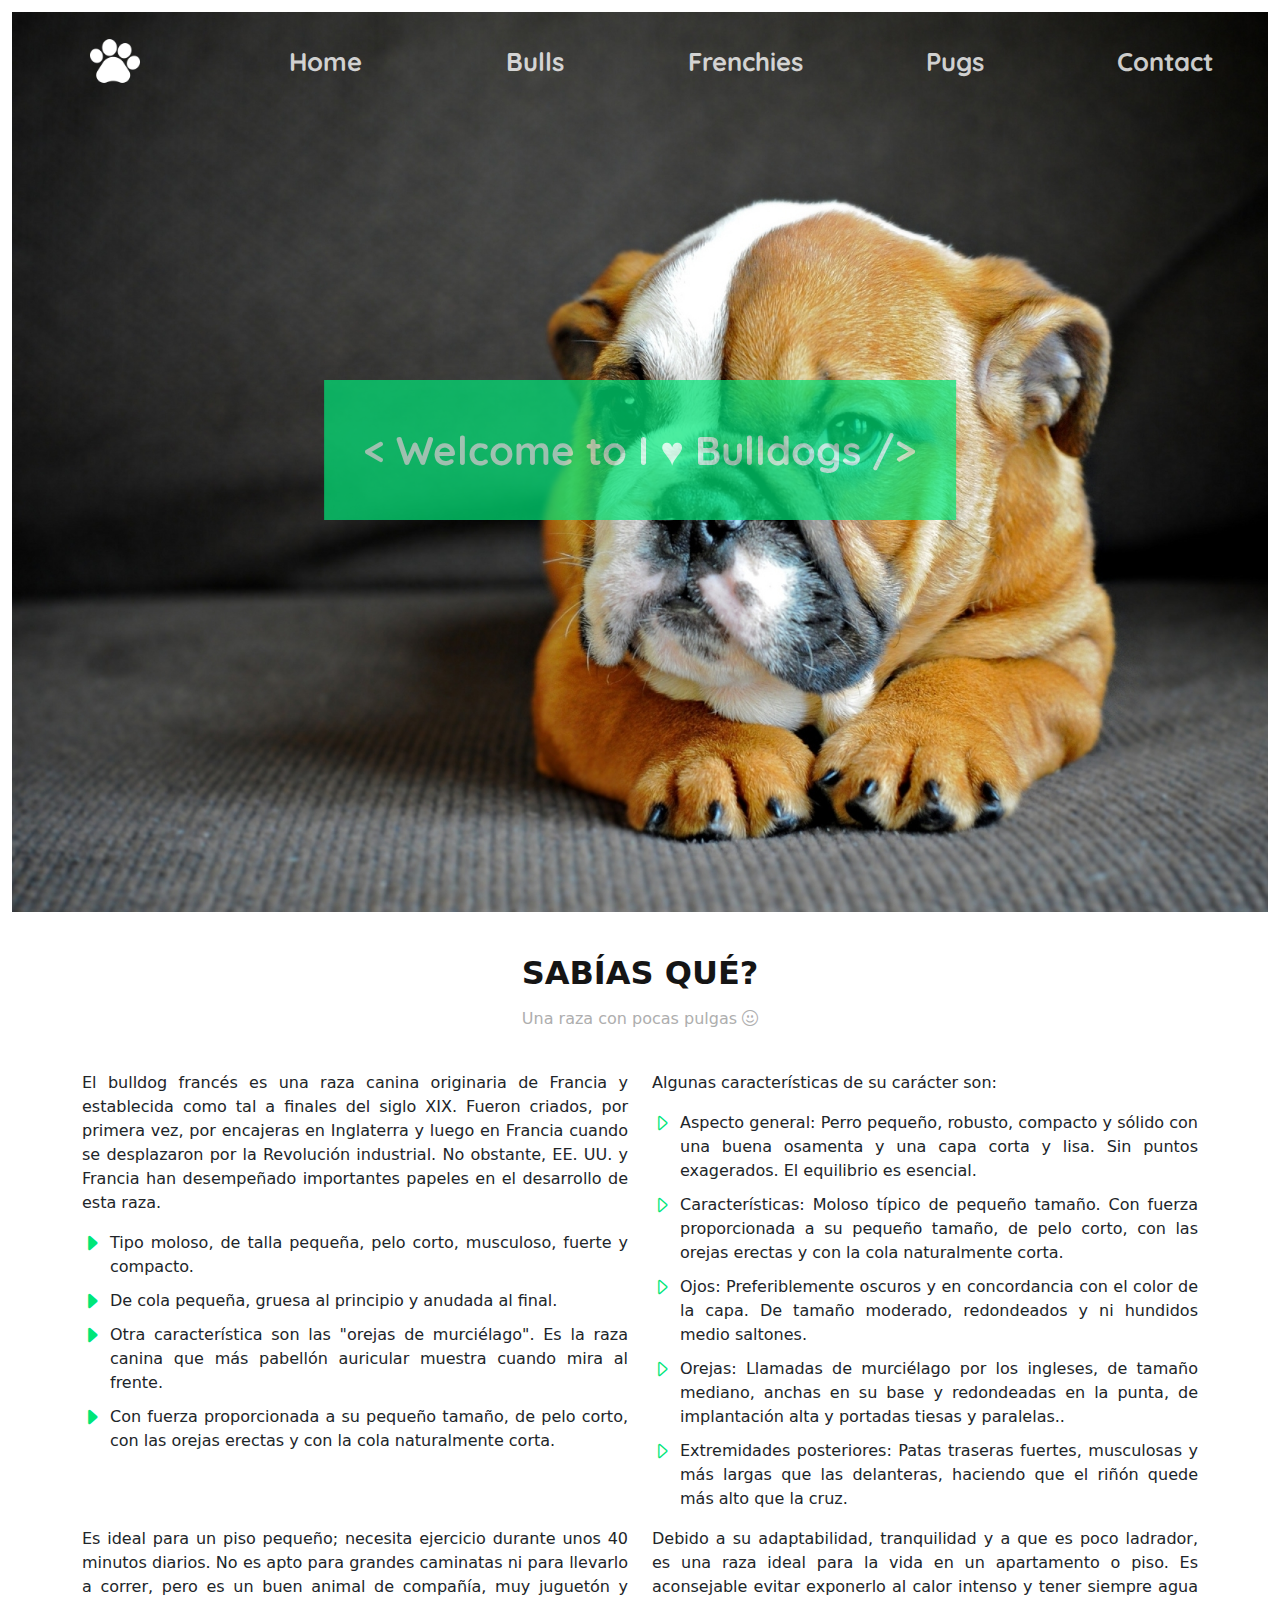
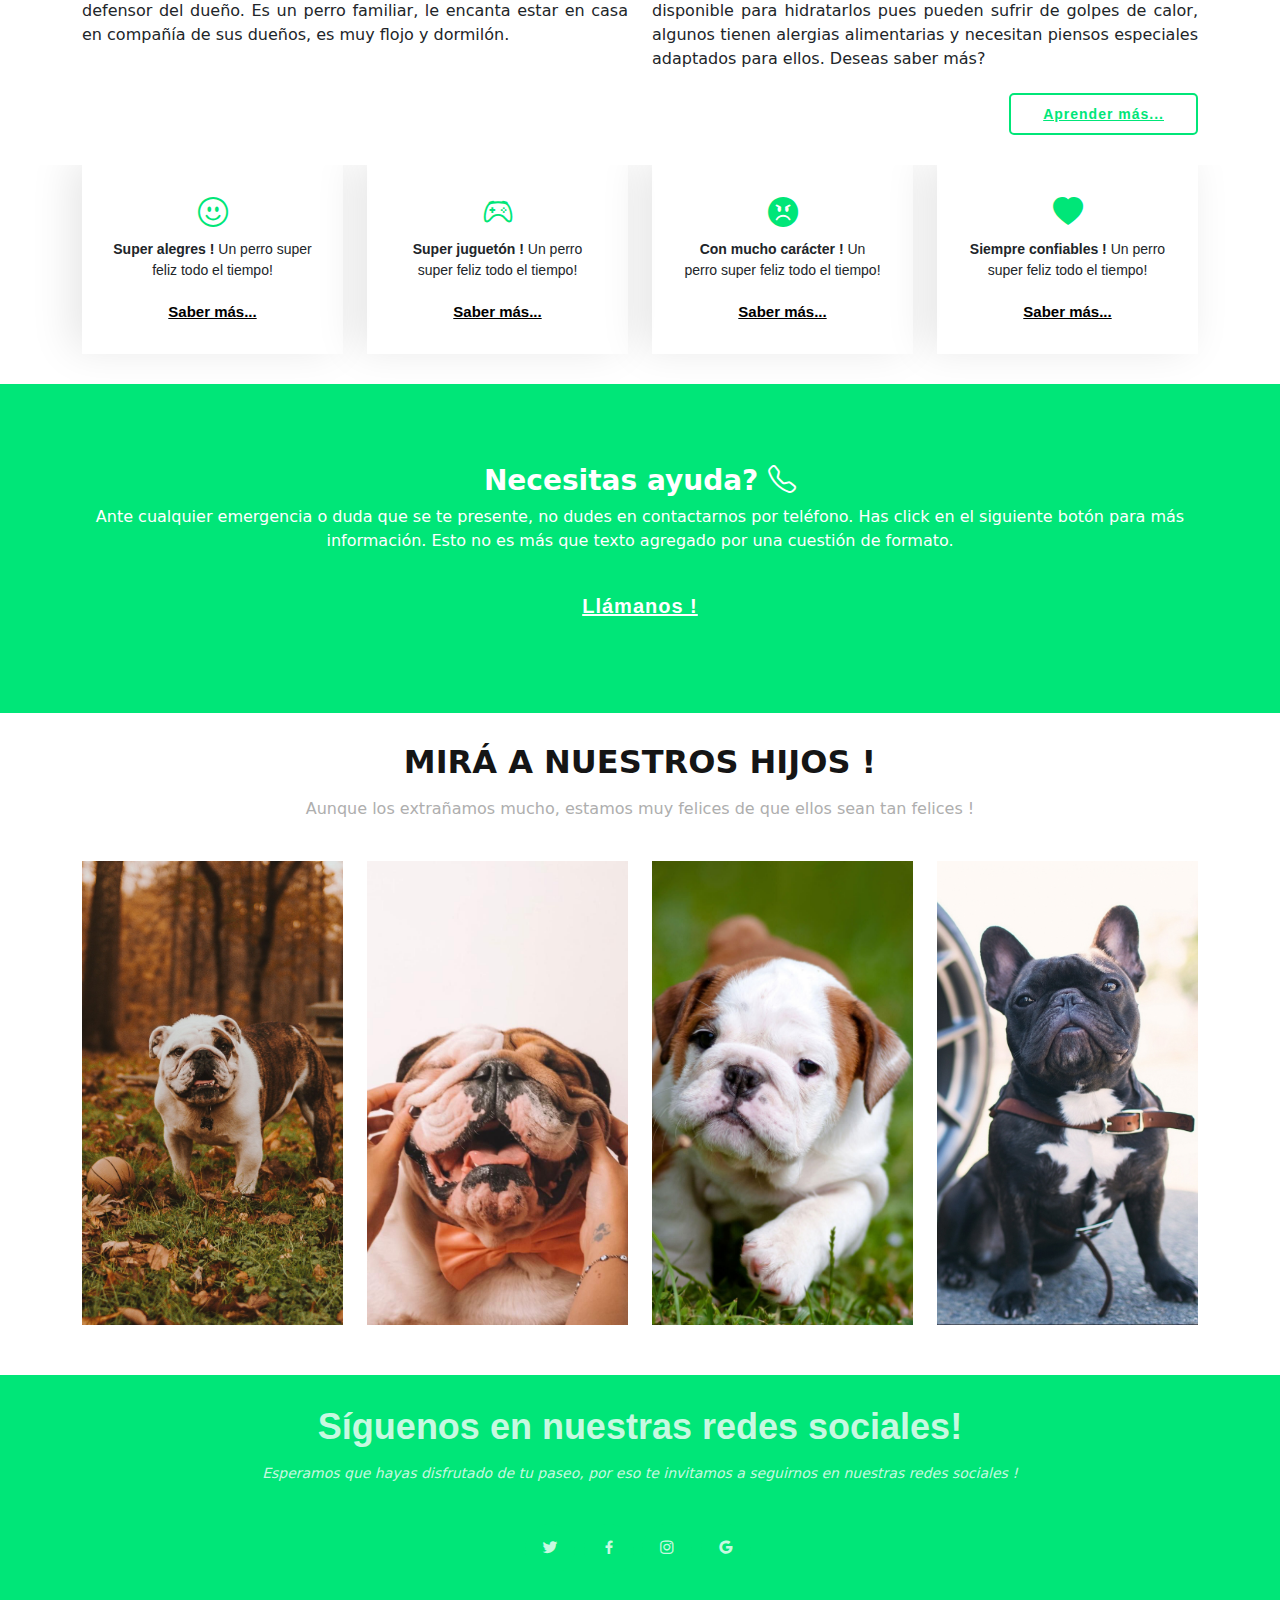
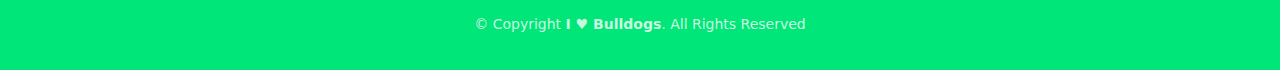
<file: views/frencies.html>
<!DOCTYPE html>
<html lang="en">
<head>
  <meta charset="UTF-8">
  <meta http-equiv="X-UA-Compatible" content="IE=edge">
  <meta name="viewport" content="width=device-width, initial-scale=1.0">
  <meta name="description"
    content="Página web orientada a perros de raza Bulldogs, Bulls o Spikes donde se podra consultar dudas y ponerse en contacto con veterinarios y especialistas caninos de todo el mundo" />
  
  <link rel="stylesheet" href="https://cdnjs.cloudflare.com/ajax/libs/font-awesome/4.7.0/css/font-awesome.min.css" />
  <link rel="stylesheet" href="https://use.fontawesome.com/releases/v5.8.1/css/all.css"
    integrity="sha384-50oBUHEmvpQ+1lW4y57PTFmhCaXp0ML5d60M1M7uH2+nqUivzIebhndOJK28anvf" crossorigin="anonymous">

  <link rel="stylesheet" href="../css/stylescss.css">
  <link rel="stylesheet" href="../css/bootstrap.min.css">
  <link rel="stylesheet" href="../css/remixicon/remixicon.css" rel="stylesheet">
  <link rel="stylesheet" href="../css/icons-custom/bootstrap-icons/bootstrap-icons.css" rel="stylesheet">
  <link href='https://unpkg.com/boxicons@2.0.7/css/boxicons.min.css' rel='stylesheet'>

  <link rel="icon" type="image/x-icon" href="../media/logo.png">
  <title>♥ Frenchies</title>
</head>

<body>

  <!-- ====== TOP NAV BAR ====== -->
  <div class="grid-container">
    <nav id="image" class="grid-nav image-frenchies">
      <div class="main_list">
        <ul class="grid-nav-main navlinks quick-sand-family">
          <li><a class="li-excluded-logo pulse_efect" href="#"><img class="nav-img" src="../media/logo.png"
                onmouseout="volverNormalidad()" /></a></li>
          <li><a href="../index.html">Home</a></li>
          <li><a href="../views/bulldogs.html">Bulls</a></li>
          <li><a href="../views/frencies.html">Frenchies</a></li>
          <li><a href="../views/pugs.html">Pugs</a></li>
          <li><a href="../views/contact.html">Contact</a></li>
        </ul>
      </div>
      <div class="centrado">
        <div dir="texto-bienvenida" class="texto-centrado quick-sand-family">
          <b>
            < Welcome to I ♥ Bulldogs /></b>
        </div>
      </div>
    </nav>
  </div> <!-- ====== TOP NAV BAR END ====== -->

  <!-- ======= ABOUT FRENCHIES SECTION ======= -->
  <section id="about-frenchie" class="about-frenchie">
    <div class="container about-frencies-justify" data-aos="fade-up">
      <div class="section-title">
        <h2 class="mouseover">Sabías qué?</h2>
        <p>Una raza con pocas pulgas <i class="bi bi-emoji-smile"></i></p>
      </div>

      <div class="row content">
        <div class="col-lg-6">
          <p>
            El bulldog francés es una raza canina originaria de Francia y establecida como tal a finales del siglo XIX.
            Fueron criados, por primera vez, por encajeras en Inglaterra y luego en Francia cuando se desplazaron por la
            Revolución industrial. No obstante, EE. UU. y Francia han desempeñado importantes papeles en el desarrollo
            de esta raza.
          </p>
          <ul>
            <li><i class="bi bi-caret-right-fill"></i> Tipo moloso, de talla pequeña, pelo corto, musculoso, fuerte y
              compacto.</li>
            <li><i class="bi bi-caret-right-fill"></i> De cola pequeña, gruesa al principio y anudada al final.</li>
            <li><i class="bi bi-caret-right-fill"></i> Otra característica son las "orejas de murciélago". Es la raza
              canina que más pabellón auricular muestra cuando mira al frente.</li>
            <li><i class="bi bi-caret-right-fill"></i> Con fuerza proporcionada a su pequeño tamaño, de pelo corto, con
              las orejas erectas y con la cola naturalmente corta.</li>
          </ul>
        </div>

        <div class="col-lg-6">
          <p>
            Algunas características de su carácter son:
          </p>
          <ul>
            <li><i class="bi bi-caret-right"></i> Aspecto general: Perro pequeño, robusto, compacto y sólido con una
              buena osamenta y una capa corta y lisa. Sin puntos exagerados. El equilibrio es esencial.</li>
            <li><i class="bi bi-caret-right"></i> Características: Moloso típico de pequeño tamaño. Con fuerza
              proporcionada a su pequeño tamaño, de pelo corto, con las orejas erectas y con la cola naturalmente corta.
            </li>
            <li><i class="bi bi-caret-right"></i> Ojos: Preferiblemente oscuros y en concordancia con el color de la
              capa. De tamaño moderado, redondeados y ni hundidos medio saltones.</li>
            <li><i class="bi bi-caret-right"></i> Orejas: Llamadas de murciélago por los ingleses, de tamaño mediano,
              anchas en su base y redondeadas en la punta, de implantación alta y portadas tiesas y paralelas..</li>
            <li><i class="bi bi-caret-right"></i> Extremidades posteriores: Patas traseras fuertes, musculosas y más
              largas que las delanteras, haciendo que el riñón quede más alto que la cruz.</li>
          </ul>
        </div>

        <div class="col-lg-6 pt-4 pt-lg-0">
          <p>
            Es ideal para un piso pequeño; necesita ejercicio durante unos 40 minutos diarios. No es apto para grandes
            caminatas ni para llevarlo a correr, pero es un buen animal de compañía, muy juguetón y defensor del dueño.
            Es un perro familiar, le encanta estar en casa en compañía de sus dueños, es muy flojo y dormilón.
          </p>
        </div>

        <div class="col-lg-6 pt-4 pt-lg-0">
          <p>
            Debido a su adaptabilidad, tranquilidad y a que es poco ladrador, es una raza ideal para la vida en un
            apartamento o piso. Es aconsejable evitar exponerlo al calor intenso y tener siempre agua disponible para
            hidratarlos pues pueden sufrir de golpes de calor, algunos tienen alergias alimentarias y necesitan piensos
            especiales adaptados para ellos. 

            Deseas saber más?
          </p>
          <a href="#" class="btn-learn-more" style="float: right;">Aprender más...</a>
        </div>
      </div>

    </div>
  </section>
  <!-- ======= ABOUT FRENCHIES SECTION END ======= -->

  <!-- ======= CARDS SECTION ======= -->
  <section id="cards" class="cards">
    <div class="container" data-aos="fade-up">
      <div class="row no-gutters">
        <div class="col-lg-3 col-md-6 d-md-flex align-items-md-stretch center-icons">
          <div class="card-box mouseover">
            <h3 class="center-icons"><i class="bi bi-emoji-smile pulse_efect"></i></h3>
            <span data-purecounter-start="0" data-purecounter-end="232" data-purecounter-duration="1"
              class="purecounter"></span>
            <p><strong>Super alegres !</strong> Un perro super feliz todo el tiempo!</p>
            <a href="#">Saber más...</a>
          </div>
        </div>

        <div class="col-lg-3 col-md-6 d-md-flex align-items-md-stretch center-icons">
          <div class="card-box mouseover">
            <h3 class="center-icons"><i class="bi bi-controller pulse_efect"></i></h3>
            <span data-purecounter-start="0" data-purecounter-end="232" data-purecounter-duration="1"
              class="purecounter"></span>
            <p><strong>Super juguetón !</strong> Un perro super feliz todo el tiempo!</p>
            <a href="#">Saber más...</a>
          </div>
        </div>

        <div class="col-lg-3 col-md-6 d-md-flex align-items-md-stretch center-icons">
          <div class="card-box mouseover">
            <h3 class="center-icons"><i class="bi bi-emoji-angry-fill pulse_efect"></i></h3>
            <span data-purecounter-start="0" data-purecounter-end="232" data-purecounter-duration="1"
              class="purecounter"></span>
            <p><strong>Con mucho carácter !</strong> Un perro super feliz todo el tiempo!</p>
            <a href="#">Saber más...</a>
          </div>
        </div>

        <div class="col-lg-3 col-md-6 d-md-flex align-items-md-stretch center-icons">
          <div class="card-box mouseover">
            <h3 class="center-icons"><i class="bi bi-heart-fill pulse_efect"></i></h3>
            <span data-purecounter-start="0" data-purecounter-end="232" data-purecounter-duration="1"
              class="purecounter"></span>
            <p><strong>Siempre confiables !</strong> Un perro super feliz todo el tiempo!</p>
            <a href="#">Saber más...</a>
          </div>
        </div>

      </div>
    </div>
  </section>
  <!-- ======= CARDS SECTION END ======= -->

  <!-- ======= HELP SECTION ======= -->
  <section id="help-frenchies" class="help-frenchies">
    <div class="container" data-aos="zoom-in">
      <div class="text-center">
        <h3 class="pulse_efect">Necesitas ayuda? <i class="bi bi-telephone"></i></i></h3>
        <p> Ante cualquier emergencia o duda que se te presente, no dudes en contactarnos por teléfono. Has click en el siguiente botón para más información. Esto no es más que texto agregado por una cuestión de formato.
        </p>
        <a class="help-frenchies-btn about-us-img" href="#">Llámanos !</a>
      </div>
    </div>
  </section>
  <!-- ======= HELP SECTION END ======= -->

  <!-- ======= SONS SECTION ======= -->
  <section id="sons" class="sons section-bg">
    <div class="container" data-aos="fade-up">
      <div class="section-title">
        <h2 class="mouseover">Mirá a nuestros hijos !</h2>
        <p>Aunque los extrañamos mucho, estamos muy felices de que ellos sean tan felices !</p>
      </div>
      <div class="row">
        <div class="col-xl-3 col-lg-4 col-md-6">
          <div class="member" data-aos="zoom-in" data-aos-delay="100">
            <img src="../media/Sons/1.jpg" class="img-fluid" alt="">
            <div class="member-info">
              <div class="member-info-content">
                <h4>Marcus</h4>
                <span>Nacimiento: 10 de Mayo de 2015</span>
              </div>
            </div>
          </div>
        </div>
        <div class="col-xl-3 col-lg-4 col-md-6">
          <div class="member" data-aos="zoom-in" data-aos-delay="100">
            <img src="../media/Sons/2.jpg" class="img-fluid" alt="">
            <div class="member-info">
              <div class="member-info-content">
                <h4>Simba</h4>
                <span>Nacimiento: 30 de Octubre de 2013</span>
              </div>
            </div>
          </div>
        </div>
        <div class="col-xl-3 col-lg-4 col-md-6">
          <div class="member" data-aos="zoom-in" data-aos-delay="100">
            <img src="../media/Sons/3.jpg" class="img-fluid" alt="">
            <div class="member-info">
              <div class="member-info-content">
                <h4>Ellie</h4>
                <span>Nacimiento: 2 de Junio de 2019</span>
              </div>
            </div>
          </div>
        </div>
        <div class="col-xl-3 col-lg-4 col-md-6">
          <div class="member" data-aos="zoom-in" data-aos-delay="100">
            <img src="../media/Sons/4.jpg" class="img-fluid" alt="">
            <div class="member-info">
              <div class="member-info-content">
                <h4>Rymm</h4>
                <span>Nacimiento: 24 de Agosto de 2017</span>
              </div>
            </div>
          </div>
        </div>
      </div>
    </div>
  </section>
  <!-- ======= SONS SECTION END ======= -->

  <!-- ======= FOOTER ======= -->
  <footer id="footer">
    <div class="container">
      <h3>Síguenos en nuestras redes sociales!</h3>
      <p>Esperamos que hayas disfrutado de tu paseo, por eso te invitamos a seguirnos en nuestras redes sociales !</p>
      <div class="social-links">
        <a href="#" class="twitter mouseover"><i class="bx bxl-twitter"></i></a>
        <a href="#" class="facebook mouseover"><i class="bx bxl-facebook"></i></a>
        <a href="#" class="instagram mouseover"><i class="bx bxl-instagram"></i></a>
        <a href="#" class="google mouseover"><i class="bx bxl-google"></i></a>
      </div>
      <div class="copyright">
        &copy; Copyright <strong><span>I ♥ Bulldogs</span></strong>. All Rights Reserved
      </div>
    </div>
  </footer>
  <!-- ======= FOOTER ======= -->

  <script src="../js/bootstrap.min.js"></script>
</body>
</html>
</file>
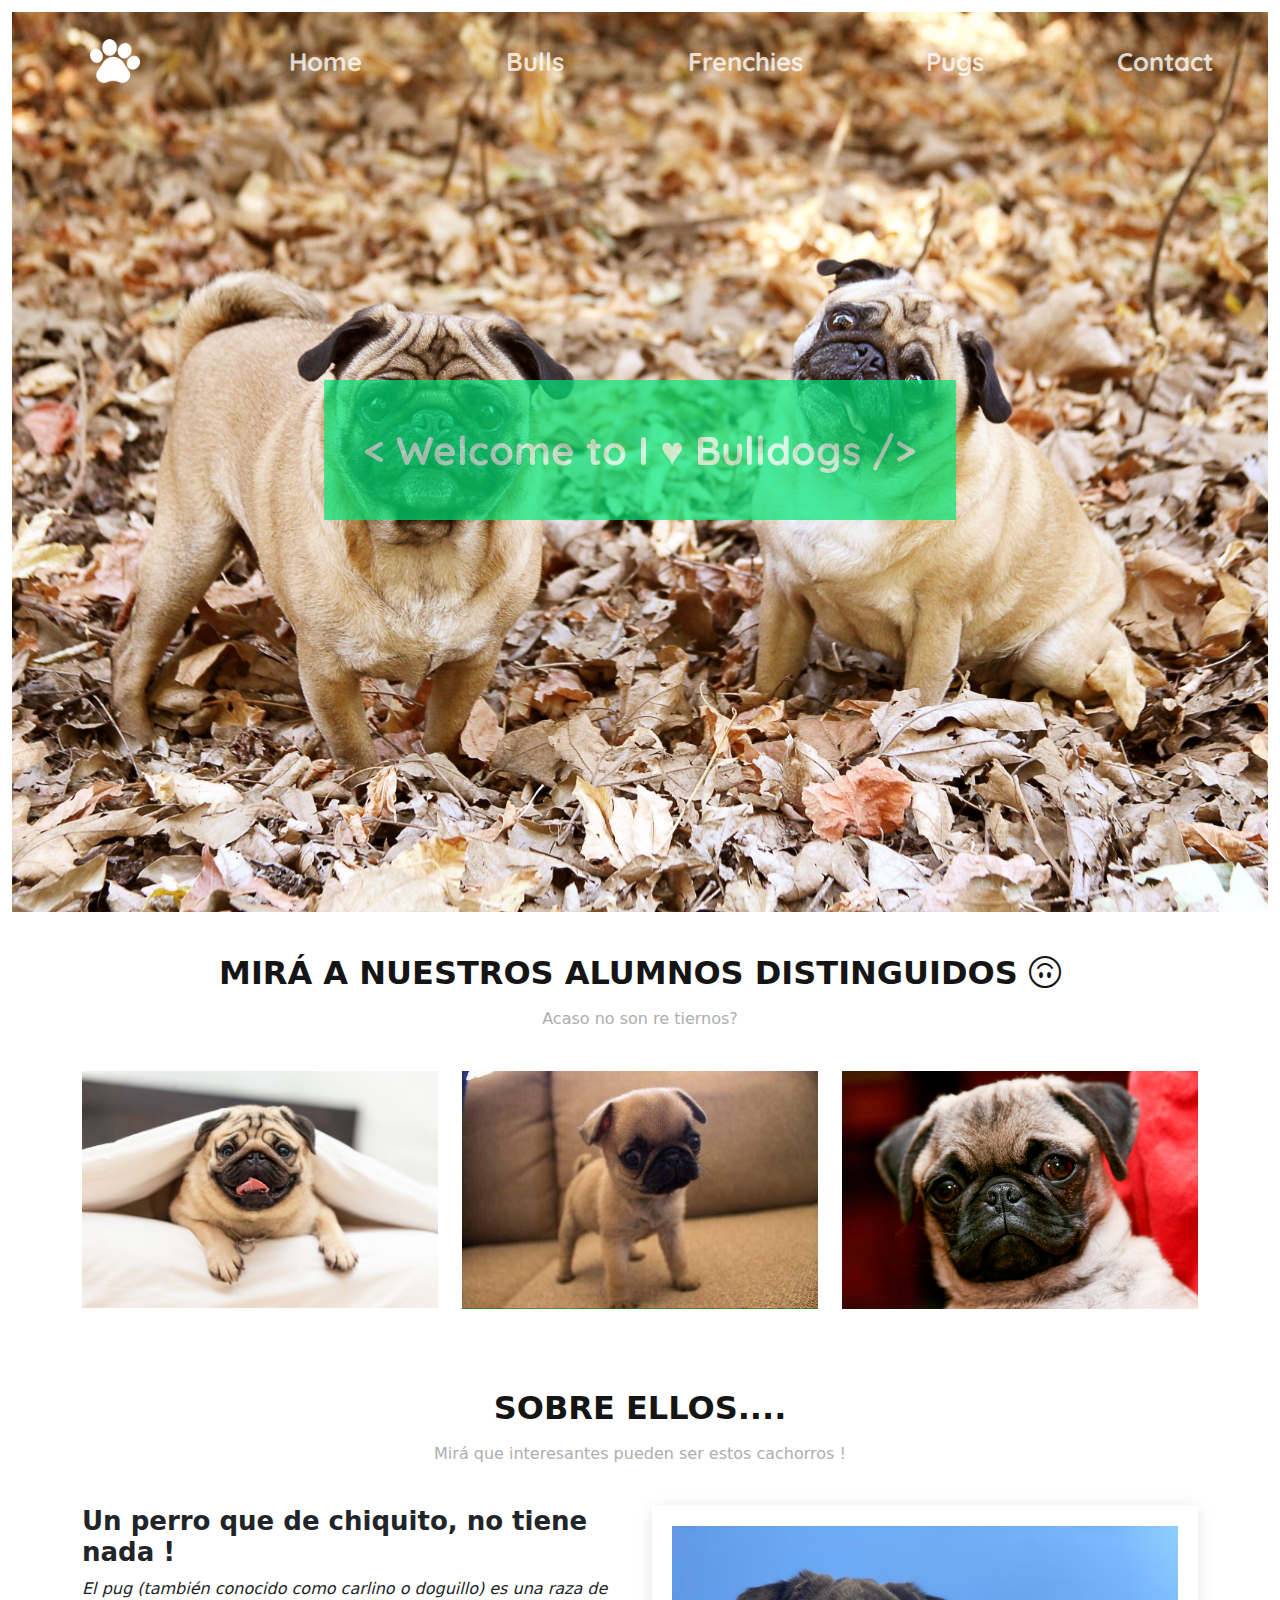
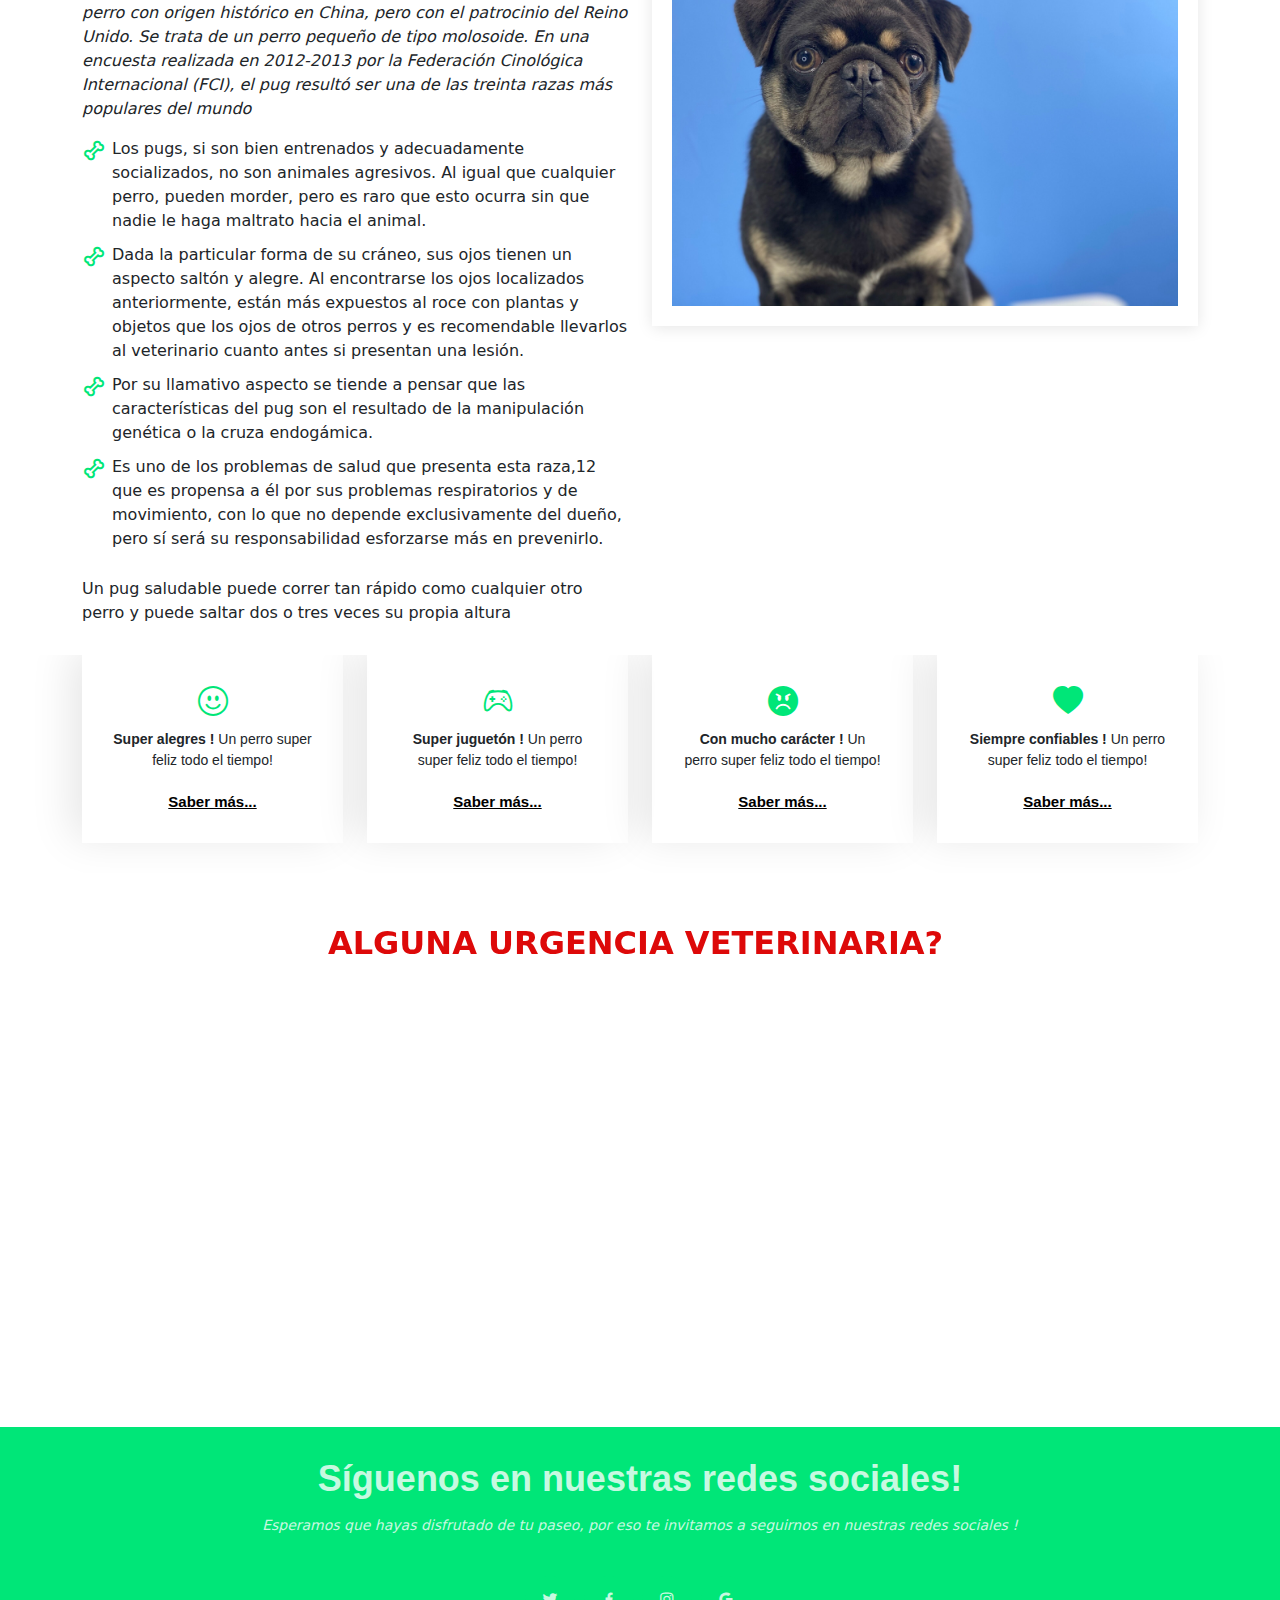
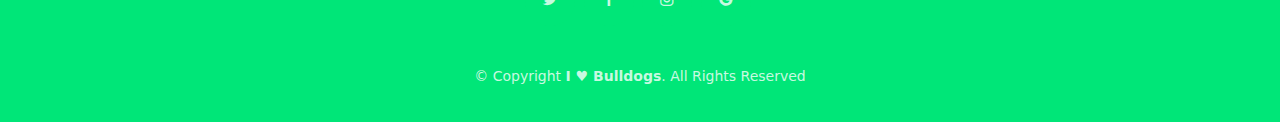
<file: views/pugs.html>
<!DOCTYPE html>
<html lang="en">

<head>
  <meta charset="UTF-8">
  <meta http-equiv="X-UA-Compatible" content="IE=edge">
  <meta name="viewport" content="width=device-width, initial-scale=1.0">
  <meta name="description"
    content="Página web orientada a perros de raza Bulldogs, Bulls o Spikes donde se podra consultar dudas y ponerse en contacto con veterinarios y especialistas caninos de todo el mundo" />
  
  <link rel="stylesheet" href="https://cdnjs.cloudflare.com/ajax/libs/font-awesome/4.7.0/css/font-awesome.min.css" />
  <link rel="stylesheet" href="https://use.fontawesome.com/releases/v5.8.1/css/all.css"
    integrity="sha384-50oBUHEmvpQ+1lW4y57PTFmhCaXp0ML5d60M1M7uH2+nqUivzIebhndOJK28anvf" crossorigin="anonymous">

  <link rel="stylesheet" href="../css/stylescss.css">
  <link rel="stylesheet" href="../css/bootstrap.min.css">
  <link rel="stylesheet" href="../css/remixicon/remixicon.css" rel="stylesheet">
  <link rel="stylesheet" href="../css/icons-custom/bootstrap-icons/bootstrap-icons.css" rel="stylesheet">
  <link href='https://unpkg.com/boxicons@2.0.7/css/boxicons.min.css' rel='stylesheet'>

  <link rel="icon" type="image/x-icon" href="../media/logo.png">
  <title>♥ Pugs</title>
</head>
<body>
  <!-- ====== TOP NAV BAR ====== -->
  <div class="grid-container">
    <nav id="image" class="grid-nav image-pugs">
      <div class="main_list">
        <ul class="grid-nav-main navlinks quick-sand-family">
          <li><a class="li-excluded-logo pulse_efect" href="#"><img class="nav-img" src="../media/logo.png"
                onmouseout="volverNormalidad()" /></a></li>
          <li><a href="../index.html">Home</a></li>
          <li><a href="../views/bulldogs.html">Bulls</a></li>
          <li><a href="../views/frencies.html">Frenchies</a></li>
          <li><a href="../views/pugs.html">Pugs</a></li>
          <li><a href="../views/contact.html">Contact</a></li>
        </ul>
      </div>
      <div class="centrado">
        <div dir="texto-bienvenida" class="texto-centrado quick-sand-family">
          <b>
            < Welcome to I ♥ Bulldogs /></b>
        </div>
      </div>
    </nav>
  </div> 
  <!-- ====== TOP NAV BAR END ====== -->

  <!-- ====== PUG SONS ====== -->
  <section id="sons" class="sons section-bg">
    <div class="container" data-aos="fade-up">
      <div class="section-title">
        <h2>Mirá a nuestros alumnos distinguidos <i class="bi bi-emoji-smile-upside-down"></i></h2>
        <p>Acaso no son re tiernos?</p>
      </div>
      <div class="row">
        <div class="col-lg-4 col-md-6">
          <div class="member" data-aos="zoom-in" data-aos-delay="100">
            <img src="../media/Pugs/1.jpg" class="img-fluid" alt="">
            <div class="member-info">
              <div class="member-info-content">
                <h4>Atreus</h4>
                <span>Son of a God</span>
              </div>
              <div class="social">
                <a href=""><i class="bi bi-whatsapp"></i></a>
                <a href=""><i class="bi bi-instagram"></i></a>
                <a href=""><i class="bi bi-facebook"></i></a>
                <a href=""><i class="bi bi-twitter"></i></a>
              </div>
            </div>
          </div>
        </div>

        <div class="col-lg-4 col-md-6">
          <div class="member" data-aos="zoom-in" data-aos-delay="100">
            <img src="../media/Pugs/2.jpg" class="img-fluid" alt="">
            <div class="member-info">
              <div class="member-info-content">
                <h4>Tess</h4>
                <span>No hay nadie más valiente !</span>
              </div>
              <div class="social">
                <a href=""><i class="bi bi-whatsapp"></i></a>
                <a href=""><i class="bi bi-instagram"></i></a>
                <a href=""><i class="bi bi-facebook"></i></a>
                <a href=""><i class="bi bi-twitter"></i></a>
              </div>
            </div>
          </div>
        </div>

        <div class="col-lg-4 col-md-6">
          <div class="member" data-aos="zoom-in" data-aos-delay="100">
            <img src="../media/Pugs/3.jpg" class="img-fluid" alt="">
            <div class="member-info">
              <div class="member-info-content">
                <h4>Sinri</h4>
                <span>Un compañero ejemplar, aunque un poco miedoso</span>
              </div>
              <div class="social">
                <a href=""><i class="bi bi-whatsapp"></i></a>
                <a href=""><i class="bi bi-instagram"></i></a>
                <a href=""><i class="bi bi-facebook"></i></a>
                <a href=""><i class="bi bi-twitter"></i></a>
              </div>
            </div>
          </div>
        </div>

      </div>

    </div>
  </section>
  <!-- ====== PUG SONS END ====== -->

  <!-- ======= ABOUT US ======= -->
  <section id="about" class="about-us">
    <div class="container">

      <div class="section-title" data-aos="fade-up">
        <h2>Sobre ellos....</h2>
        <p>Mirá que interesantes pueden ser estos cachorros !</p>
      </div>

      <div class="row">
        <div class="col-lg-6" data-aos="fade-left">
          <div class="about-us-title pt-4 pt-lg-0 pl-0 pl-lg-3 ">
            <h3>Un perro que de chiquito, no tiene nada !</h3>
            <p class="fst-italic">
              El pug (también conocido como carlino o doguillo) es una raza de perro con origen histórico en China, pero con el patrocinio del Reino Unido. Se trata de un perro pequeño de tipo molosoide. En una encuesta realizada en 2012-2013 por la Federación Cinológica Internacional (FCI), el pug resultó ser una de las treinta razas más populares del mundo
            </p>
            <ul>
              <li><i class='bx bx-bone mouseover '></i> Los pugs, si son bien entrenados y adecuadamente socializados, no son animales agresivos. Al igual que cualquier perro, pueden morder, pero es raro que esto ocurra sin que nadie le haga maltrato hacia el animal.
              </li>
              <li><i class='bx bx-bone mouseover'></i> Dada la particular forma de su cráneo, sus ojos tienen un aspecto saltón y alegre. Al encontrarse los ojos localizados anteriormente, están más expuestos al roce con plantas y objetos que los ojos de otros perros y es recomendable llevarlos al veterinario cuanto antes si presentan una lesión.</li>
              <li><i class='bx bx-bone mouseover'></i> Por su llamativo aspecto se tiende a pensar que las características del pug son el resultado de la manipulación genética o la cruza endogámica.</li>
              <li><i class='bx bx-bone mouseover'></i> Es uno de los problemas de salud que presenta esta raza,12​ que es propensa a él por sus problemas respiratorios y de movimiento, con lo que no depende exclusivamente del dueño, pero sí será su responsabilidad esforzarse más en prevenirlo.</li>
            </ul>
            <p>
              Un pug saludable puede correr tan rápido como cualquier otro perro y puede saltar dos o tres veces su propia altura
            </p>
          </div>
        </div>
        <div class="col-lg-6" data-aos="fade-right">
          <div class="image about-us-img">
            <img src="../media/Pugs/4.jpeg" class="img-fluid" alt="">
          </div>
        </div>
        
      </div>

    </div>
  </section>
  <!-- ======= ABOUT US END ======= -->

  <!-- ======= CARDS SECTION ======= -->
  <section id="cards" class="cards">
    <div class="container" data-aos="fade-up">
      <div class="row no-gutters">
        <div class="col-lg-3 col-md-6 d-md-flex align-items-md-stretch center-icons">
          <div class="card-box mouseover">
            <h3 class="center-icons"><i class="bi bi-emoji-smile pulse_efect"></i></h3>
            <span data-purecounter-start="0" data-purecounter-end="232" data-purecounter-duration="1"
              class="purecounter"></span>
            <p><strong>Super alegres !</strong> Un perro super feliz todo el tiempo!</p>
            <a href="#">Saber más...</a>
          </div>
        </div>

        <div class="col-lg-3 col-md-6 d-md-flex align-items-md-stretch center-icons">
          <div class="card-box mouseover">
            <h3 class="center-icons"><i class="bi bi-controller pulse_efect"></i></h3>
            <span data-purecounter-start="0" data-purecounter-end="232" data-purecounter-duration="1"
              class="purecounter"></span>
            <p><strong>Super juguetón !</strong> Un perro super feliz todo el tiempo!</p>
            <a href="#">Saber más...</a>
          </div>
        </div>

        <div class="col-lg-3 col-md-6 d-md-flex align-items-md-stretch center-icons">
          <div class="card-box mouseover">
            <h3 class="center-icons"><i class="bi bi-emoji-angry-fill pulse_efect"></i></h3>
            <span data-purecounter-start="0" data-purecounter-end="232" data-purecounter-duration="1"
              class="purecounter"></span>
            <p><strong>Con mucho carácter !</strong> Un perro super feliz todo el tiempo!</p>
            <a href="#">Saber más...</a>
          </div>
        </div>

        <div class="col-lg-3 col-md-6 d-md-flex align-items-md-stretch center-icons">
          <div class="card-box mouseover">
            <h3 class="center-icons"><i class="bi bi-heart-fill pulse_efect"></i></h3>
            <span data-purecounter-start="0" data-purecounter-end="232" data-purecounter-duration="1"
              class="purecounter"></span>
            <p><strong>Siempre confiables !</strong> Un perro super feliz todo el tiempo!</p>
            <a href="#">Saber más...</a>
          </div>
        </div>

      </div>
    </div>
  </section>
  <!-- ======= CARDS SECTION END ======= -->

  <!-- ======= EMERGENCY SECTION ======= -->
  <div class="grid-box photos">
    <section id="sucursales" style="width: 100%;">
      <div class="container" data-aos="fade-up">

        <div class="section-title h2_main" style="text-align: center;">
          <div class="urgencia-veterinaria">Alguna urgencia veterinaria?   <span class="iconify" data-icon="bx:location-plus"></span></div> 
            <div class="urgencia-veterinaria"> 
              <span>Visítanos aquí</span>
            </div>
        </div>
      </div>

      <div data-aos="fade-up">
        <iframe style="border:0; width: 100%; height: 350px;" src="https://www.google.com/maps/embed?pb=!1m14!1m8!1m3!1d12097.433213460943!2d-74.0062269!3d40.7101282!3m2!1i1024!2i768!4f13.1!3m3!1m2!1s0x0%3A0xb89d1fe6bc499443!2sDowntown+Conference+Center!5e0!3m2!1smk!2sbg!4v1539943755621" frameborder="0" allowfullscreen></iframe>
      </div>
    </section>
  </div>
  <!-- ======= EMERGENCY SECTION ======= -->

  <!-- ======= FOOTER ======= -->
  <footer id="footer">
    <div class="container">
      <h3>Síguenos en nuestras redes sociales!</h3>
      <p>Esperamos que hayas disfrutado de tu paseo, por eso te invitamos a seguirnos en nuestras redes sociales !</p>
      <div class="social-links">
        <a href="#" class="twitter mouseover"><i class="bx bxl-twitter"></i></a>
        <a href="#" class="facebook mouseover"><i class="bx bxl-facebook"></i></a>
        <a href="#" class="instagram mouseover"><i class="bx bxl-instagram"></i></a>
        <a href="#" class="google mouseover"><i class="bx bxl-google"></i></a>
      </div>
      <div class="copyright">
        &copy; Copyright <strong><span>I ♥ Bulldogs</span></strong>. All Rights Reserved
      </div>
    </div>
  </footer>
  <!-- ======= FOOTER ======= -->

  <script src="../js/bootstrap.min.js"></script>
</body>

</html>
</file>
<file: css/stylescss.css>
@import url("https://fonts.googleapis.com/css?family=Quicksand:400,500,700");
/* GRIDS ANIMATIONS */
@import url(https://fonts.googleapis.com/css?family=Signika:700,300,600);
@import "https://fonts.googleapis.com/css?family=Montserrat:300";
.grid-nav-main a:hover:not(.li-excluded-logo) {
  background-color: white;
  color: #00E676;
  font-size: 130%; }

#image {
  width: 100%;
  height: 100vh;
  background-image: url("../media/joel.jpg");
  background-position: center top;
  background-size: cover;
  margin-bottom: 0; }

.nav-img {
  -webkit-filter: invert(1);
  filter: invert(1);
  height: 50px; }
  .nav-img:hover {
    -webkit-filter: drop-shadow(1px 1px 0 white) drop-shadow(-1px 1px 0 white) drop-shadow(1px -1px 0 white) drop-shadow(-1px -1px 0 white);
    filter: drop-shadow(1px 1px 0 white) drop-shadow(-1px 1px 0 white) drop-shadow(1px -1px 0 white) drop-shadow(-1px -1px 0 white) invert(76%) sepia(35%) saturate(5385%) hue-rotate(100deg) brightness(99%) contrast(102%);
    transform: scale(1.35);
    transition: transform 0.5s; }

.pulse_efect {
  animation: latir 2s both infinite; }

.nav-img {
  -webkit-filter: invert(1);
  filter: invert(1);
  height: 50px; }
  .nav-img:hover {
    -webkit-filter: drop-shadow(1px 1px 0 white) drop-shadow(-1px 1px 0 white) drop-shadow(1px -1px 0 white) drop-shadow(-1px -1px 0 white);
    filter: drop-shadow(1px 1px 0 white) drop-shadow(-1px 1px 0 white) drop-shadow(1px -1px 0 white) drop-shadow(-1px -1px 0 white) invert(76%) sepia(35%) saturate(5385%) hue-rotate(100deg) brightness(99%) contrast(102%);
    transform: scale(1.35);
    transition: transform 0.5s; }

@-webkit-keyframes latir {
  0% {
    -webkit-transform: scale(1); }
  50% {
    -webkit-transform: scale(1.1); }
  100% {
    -webkit-transform: scale(1); } }

@keyframes latir {
  0% {
    transform: scale(1); }
  50% {
    transform: scale(1.1); }
  100% {
    transform: scale(1); } }

/* TEXTO WELCOME ANIMATIONS */
.texto-centrado:hover {
  background-color: #00e60c;
  color: white;
  padding: 40px;
  opacity: 0.7;
  font-size: 42px;
  font-weight: bold;
  transition: 0.4s; }

/* JOEL TITLE ANIMATIONS */
@keyframes flotar {
  0%, 100% {
    transform: none; }
  33% {
    transform: translateY(-1px) rotate(-2deg); }
  66% {
    transform: translateY(1px) rotate(2deg); } }

.joel-life-animation:hover span {
  animation: rebotar 1s; }

@keyframes rebotar {
  0%, 100% {
    transform: translate(0); }
  25% {
    transform: rotateX(20deg) translateY(2px) rotate(-3deg); }
  50% {
    transform: translateY(-20px) rotate(3deg) scale(1.1); } }

.joel-life-header span:nth-child(4n) {
  color: #f9d939;
  text-shadow: 1px 1px #c9ac1d, 2px 2px #a6953f, 3px 3px #a6953f, 4px 4px #6c6128; }

.joel-life-header span:nth-child(4n-1) {
  color: #2635d9;
  text-shadow: 1px 1px #4b9b5f, 2px 2px #4b9b5f, 3px 3px #4b9b5f, 4px 4px #0b102d; }

.joel-life-header span:nth-child(4n-2) {
  color: #982a98;
  text-shadow: 1px 1px #609f85, 2px 2px #609f85, 3px 3px #080d09, 4px 4px #0f4ca9; }

.joel-life-header span:nth-child(4n-3) {
  color: #f55f3d;
  text-shadow: 1px 1px #b98046, 2px 2px #b98046, 3px 3px #b98046, 4px 4px #402c17; }

.joel-life-header span:nth-child(2) {
  animation-delay: .05s; }

.joel-life-header span:nth-child(3) {
  animation-delay: .1s; }

.joel-life-header span:nth-child(4) {
  animation-delay: .15s; }

.joel-life-header span:nth-child(5) {
  animation-delay: .2s; }

.joel-life-header span:nth-child(6) {
  animation-delay: .25s; }

.joel-life-header span:nth-child(7) {
  animation-delay: .3s; }

.joel-life-header span:nth-child(8) {
  animation-delay: .35s; }

.joel-life-header span:nth-child(9) {
  animation-delay: .4s; }

.joel-life-header span:nth-child(10) {
  animation-delay: .45s; }

.joel-life-header span:nth-child(11) {
  animation-delay: .5s; }

.mouseover {
  transform: scale(1.25);
  transition: transform .35s; }
  .mouseover:not(:hover) {
    transform: scale(1);
    transition: transform .35s; }

/* GALLERY ANIMATIONS */
.zoom-in-animation {
  width: 200px;
  height: 200px;
  margin: 0 auto;
  transition: transform .2s; }
  .zoom-in-animation:hover {
    transform: scale(1.1); }

/* FOOTER ANIMATIONS */
#footer .social-links .facebook:hover {
  background: #3B5998;
  background-color: #3B5998;
  color: white; }

#footer .social-links .twitter:hover {
  background: #55ACEE;
  color: white; }

#footer .social-links .instagram:hover {
  background: -moz-linear-gradient(45deg, #f09433 0%, #e6683c 25%, #dc2743 50%, #cc2366 75%, #bc1888 100%);
  background: -webkit-linear-gradient(45deg, #f09433 0%, #e6683c 25%, #dc2743 50%, #cc2366 75%, #bc1888 100%);
  background: linear-gradient(45deg, #f09433 0%, #e6683c 25%, #dc2743 50%, #cc2366 75%, #bc1888 100%);
  filter: progid:DXImageTransform.Microsoft.gradient( startColorstr='#f09433', endColorstr='#bc1888',GradientType=1 );
  color: white; }

#footer .social-links .google:hover {
  background: #dd4b39;
  color: white; }

#footer .copyright {
  margin: 0 0 5px 0; }

/* CONTACT ANIMATIONS */
@-webkit-keyframes enviar-form-esperando {
  0% {
    transform: rotate(0deg); }
  100% {
    transform: rotate(360deg); } }

@keyframes enviar-form-esperando {
  0% {
    transform: rotate(0deg); }
  100% {
    transform: rotate(360deg); } }

/*--------------------------------------------------------------
# ALL STYLES
--------------------------------------------------------------*/
* {
  box-sizing: border-box; }

html,
body {
  margin: 0;
  padding: 0;
  box-sizing: border-box;
  font-family: "Quicksand", sans-serif;
  font-size: 100%; }

.quick-sand-family {
  font-family: 'Quicksand'; }

/*--------------------------------------------------------------
# GRIDS AREA
--------------------------------------------------------------*/
/* Grid structure */
nav {
  grid-area: nav; }

header {
  grid-area: header; }

main {
  grid-area: main; }

.photos {
  grid-area: photos; }

footer {
  grid-area: footer; }

/* GRIDS STYLE */
.grid-container {
  display: grid;
  grid-template-areas: "nav" "header" "main" "photos" "footer";
  grid-gap: .5rem;
  padding: 0px;
  margin: 0px; }

.grid-nav-main {
  display: grid;
  grid-template-columns: repeat(3, minmax(75px, 1fr));
  /* 3 links in a row */
  grid-gap: .25rem;
  justify-content: center;
  align-items: center;
  margin: 0;
  padding: .5rem 0;
  list-style: none; }

.grid-nav-main a {
  display: block;
  margin: 0;
  padding: .5rem 0;
  line-height: 1;
  text-align: center;
  text-decoration: none;
  color: rgba(255, 255, 255, 0.793);
  transition: all .5s ease;
  font-weight: bold;
  font-size: 1.2rem; }

/* GRIDS MEDIA QUERY */
@media only screen and (min-width: 550px) {
  .grid-container {
    grid-template-columns: repeat(2, 1fr);
    grid-template-areas: "nav nav" "header header" "main main" "photos photos" "footer footer";
    grid-gap: .75rem;
    padding: .5rem; } }

@media only screen and (min-width: 800px) {
  .grid-container {
    grid-template-columns: repeat(3, 1fr);
    grid-template-areas: "nav nav nav" "header header header" "main main main" "photos photos photos" "footer footer footer";
    grid-gap: 0rem;
    padding: .75rem; } }

@media only screen and (min-width: 380px) {
  .grid-nav-main {
    grid-template-columns: repeat(3, minmax(100px, 1fr));
    /* 3 links in a row */ } }

@media only screen and (min-width: 550px) {
  .grid-nav-main {
    grid-template-columns: repeat(auto-fit, minmax(75px, 1fr));
    /* All links in one row */ } }

@media only screen and (min-device-width: 800px) {
  .grid-nav-main a {
    padding: 1rem;
    font-size: 1.6rem;
    line-height: 1.2;
    text-align: center; } }

/*--------------------------------------------------------------
# NAV IMAGE LOGO
--------------------------------------------------------------*/
/* NAV IMAGE LOGO STYLE */
.image-nav, .image-index, .image-contact-us {
  height: 100vh;
  width: 100%;
  background-position: center top;
  background-size: cover;
  margin-bottom: 0; }

.image-index {
  background-image: url("../media/joel.jpg"); }

.image-contact-us {
  background-image: url("../media/bulldog-contact.jpg") !important; }

/* TEXTO WELCOME STYLE */
.centrado {
  position: absolute;
  top: 50%;
  left: 50%;
  transform: translate(-50%, -50%); }

.texto-centrado {
  background-color: #00E678;
  color: rgba(255, 255, 255, 0.793);
  padding: 40px;
  opacity: 0.7;
  font-size: 40px; }

/*--------------------------------------------------------------
 # CAROUSEL SECTION
 --------------------------------------------------------------*/
/* STYLE */
.grid-box {
  padding: 5rem;
  font-size: 1.25rem;
  border-radius: .125rem; }

/* BACKGROUND */
.teaser {
  background-image: linear-gradient(135deg, #ffe182 0, #ffe279 6.25% #ffe371 12.5% #fbe369 18.75% #e8e262 25% #d4e15c 31.25% #bddf58 37.5% #a3dc56 43.75% #86d855 50% #64d457 56.25% #32d05d 62.5% #00cc65 68.75% #00c870 75% #00c57c 81.25% #00c18a 87.5% #00bf9a 93.75% #00bcaa 100%);
  opacity: 0.7;
  color: #E5E5E5; }

/* MEDIA QUERY */
@media only screen and (min-width: 550px) {
  .grid-box {
    padding: .75rem;
    font-size: 1.5rem; } }

@media only screen and (min-width: 800px) {
  .grid-box {
    padding: 1rem;
    font-size: 1.75rem; } }

/* STYLE */
.joel-life-animation {
  text-align: center;
  overflow: hidden;
  margin: 0;
  padding: 0; }

.joel-life-header {
  font-size: 5em;
  font: bold 7.5vw/1.6 'Signika', sans-serif;
  user-select: none; }

.joel-life-header span {
  display: inline-block;
  animation: flotar 1s ease-in-out infinite; }

/*--------------------------------------------------------------
# CAROUSEL
--------------------------------------------------------------*/
/* STYLE */
#carouselHeader {
  height: 80vh;
  width: 100%;
  background-color: rgba(9, 9, 9, 0.8);
  overflow: hidden;
  position: relative; }
  #carouselHeader .carousel-item::before {
    content: ""; }
  #carouselHeader .carousel-div {
    display: flex;
    justify-content: center;
    align-items: center;
    position: absolute;
    bottom: 0;
    top: 0;
    left: 50px;
    right: 50px; }
  #carouselHeader .container {
    text-align: center; }
  #carouselHeader h5 {
    color: #00E678;
    -webkit-text-stroke: 2px #00E678;
    margin-bottom: 20px;
    font-size: 48px;
    font-weight: 700; }
  #carouselHeader p {
    color: rgba(255, 255, 255, 0.793);
    -webkit-text-stroke: 2px black;
    -webkit-animation-delay: 0.4s;
    font-size: xx-large;
    animation-delay: 0.4s;
    margin: 0 auto 30px auto;
    text-align: center; }

#carouselHeader .carousel, #carouselHeader .carousel-inner, #carouselHeader .carousel-item, #carouselHeader .carousel-item::before {
  top: 0;
  right: 0;
  left: 0;
  bottom: 0;
  background-size: cover;
  background-position: center;
  background-repeat: no-repeat;
  position: absolute; }

#carouselHeader .carousel-control-next-photo, #carouselHeader .carousel-control-prev-photo {
  width: auto;
  background: none;
  font-size: 30px;
  line-height: 0;
  background: rgba(255, 255, 255, 0.2);
  border-radius: 50px;
  transition: 0.3s;
  color: rgba(255, 255, 255, 0.793);
  display: flex;
  align-items: center;
  justify-content: center; }

#carouselHeader .carousel-control-next-photo:hover, #carouselHeader .carousel-control-prev-photo:hover {
  background: rgba(255, 255, 255, 0.3);
  color: rgba(255, 255, 255, 0.793); }

/* MEDIA QUERY */
@media (max-width: 992px) {
  #carouselHeader {
    height: 100vh; }
  #carouselHeader .carousel-div {
    top: 66px; } }

@media (max-width: 768px) {
  #carouselHeader h {
    font-size: 28px; } }

@media (min-width: 1024px) {
  #carouselHeader .carousel-control-prev, #carouselHeader .carousel-control-next {
    width: 5%; } }

@media (max-height: 500px) {
  #carouselHeader {
    height: 120vh; } }

/*--------------------------------------------------------------
# MAIN
--------------------------------------------------------------*/
/* STYLE */
.main_title {
  text-align: center; }

.li_main {
  list-style-type: none; }

.video-media-youtube {
  width: 100%;
  max-width: 1400px;
  margin: 0 auto; }

.video__container {
  display: flex;
  flex-direction: column;
  width: 100%;
  padding: 0 .9375rem; }

.video__content {
  padding-bottom: 1.25rem; }

.h2_main {
  width: 100%;
  text-transform: uppercase; }

.h3_main {
  display: inline-block;
  padding: 20px 0; }
  .h3_main::before {
    content: "\f111";
    display: inline-block;
    font-family: 'Font Awesome 5 Free';
    font-size: .375rem;
    font-weight: 900;
    vertical-align: middle;
    transform: translateY(-0.125rem);
    padding-right: .9375rem; }

.video-media-youtube-inner {
  display: flex;
  flex-direction: row;
  flex-wrap: wrap;
  justify-content: center;
  width: 100%; }

.media__embed {
  flex-basis: 100%;
  padding-bottom: 1.25rem; }

.video-media-youtube-inner-vi {
  display: block;
  overflow: hidden;
  position: relative;
  height: 0;
  padding: 0; }
  .video-media-youtube-inner-vi iframe {
    position: absolute;
    top: 0;
    left: 0;
    bottom: 0;
    height: 100%;
    width: 100%; }

.video-media-youtube-inner-vi--ratio {
  padding-bottom: 75%; }

.video-media-youtube-inner-vi iframe {
  position: absolute;
  top: 0;
  left: 0;
  bottom: 0;
  height: 100%;
  width: 100%; }

/* MEDIA QUERY */
@media only screen and (min-width: 1024px) {
  .video__container {
    padding: 0 1.25rem; }
  .video-media-youtube-inner {
    justify-content: space-between; }
  .media__embed {
    flex-basis: calc(50% - .9375rem);
    padding-bottom: 1.875rem; } }

/*--------------------------------------------------------------
# MY BROTHERS
--------------------------------------------------------------*/
.my-brothers {
  padding: 20px 0; }
  .my-brothers .my-brothers-title {
    text-align: center;
    padding-bottom: 30px; }
  .my-brothers .photo-box {
    padding: 20px;
    text-align: center; }
    .my-brothers .photo-box:hover .title a {
      color: #00E678; }
  .my-brothers .photo-box-bg {
    background-image: linear-gradient(0deg, #222222 0%, #2f2f2f 50%, #222222 100%); }
  .my-brothers .photo {
    margin-bottom: 15px; }
    .my-brothers .photo img {
      max-width: 60%;
      border-radius: 50%;
      margin: 0 0 30px 0; }
    .my-brothers .photo i {
      color: #00E678;
      font-size: 42px; }
  .my-brothers .title {
    font-weight: 700;
    margin-bottom: 15px;
    font-size: 18px; }
    .my-brothers .title a {
      color: #222222;
      transition: 0.3s; }
  .my-brothers .description {
    line-height: 24px;
    font-size: 14px; }

/*--------------------------------------------------------------
# GALLERY
--------------------------------------------------------------*/
/* STYLE */
.photos {
  background-color: rgba(255, 255, 255, 0.793);
  color: rgba(255, 255, 255, 0.793); }

.gallery {
  padding: .5vw;
  font-size: 0;
  display: -ms-flexbox;
  -ms-flex-wrap: wrap;
  -ms-flex-direction: column;
  -webkit-flex-flow: row wrap;
  flex-flow: row wrap;
  display: -webkit-box;
  display: flex; }
  .gallery div {
    -webkit-box-flex: auto;
    -ms-flex: auto;
    flex: auto;
    width: 200px;
    height: auto;
    margin: .5vw; }
    .gallery div img {
      height: 100%;
      width: 100%; }

/* MEDIA QUERY */
@media screen and (max-width: 400px) {
  .gallery div {
    margin: 0; }
  .gallery {
    padding: 0; } }

/*--------------------------------------------------------------
# FOOTER
--------------------------------------------------------------*/
/* STYLE */
#footer {
  background: #00E678;
  color: rgba(255, 255, 255, 0.793);
  font-size: 14px;
  text-align: center;
  padding: 30px 0; }
  #footer h3 {
    font-size: 36px;
    font-weight: 700;
    color: rgba(255, 255, 255, 0.793);
    position: relative;
    font-family: "Poppins", sans-serif;
    padding: 0;
    margin: 0 0 15px 0; }
  #footer p {
    font-size: 15;
    font-style: italic;
    padding: 0;
    margin: 0 0 40px 0; }
  #footer .social-links {
    margin: 0 0 40px 0; }
    #footer .social-links a {
      height: 50px;
      width: 50px;
      font-size: 18px;
      display: inline-block;
      background: #00E678;
      color: rgba(255, 255, 255, 0.793);
      line-height: 1;
      padding: 8px 0;
      margin-right: 4px;
      border-radius: 50%;
      text-align: center;
      transition: 0.3s; }
      #footer .social-links a i {
        vertical-align: -webkit-baseline-middle; }

/*--------------------------------------------------------------
# Sections General
--------------------------------------------------------------*/
section {
  padding: 30px 0;
  overflow: hidden; }

.section-bg {
  background-color: rgba(255, 255, 255, 0.793); }

.section-title {
  text-align: center;
  padding-bottom: 40px; }
  .section-title h2 {
    font-size: 32px;
    font-weight: bold;
    text-transform: uppercase;
    margin-bottom: 15px;
    padding-bottom: 0;
    color: #151515; }
  .section-title p {
    margin-bottom: 0;
    color: #aeaeae; }

/*--------------------------------------------------------------
# SERVICES
--------------------------------------------------------------*/
/* STYLE */
#services {
  background: linear-gradient(-45deg, #bfe92a, #ed1010, #0735dc, #23d5ab);
  background-size: 400% 400%;
  animation: animated-gradient 12s ease infinite; }

.services .icon-box h4 {
  font-size: 25px;
  color: rgba(255, 255, 255, 0.793);
  font-weight: 700;
  margin: 5px 0 10px 60px; }

.services .icon-box i {
  font-size: 48px;
  float: left;
  color: #00E678; }

.services .icon-box p {
  font-size: 15px;
  color: rgba(255, 255, 255, 0.793);
  margin-left: 60px; }

.services .image {
  background-position: center center;
  background-repeat: no-repeat;
  background-size: cover;
  min-height: 400px; }

/* ANIMATIONS */
@keyframes animated-gradient {
  0% {
    background-position: 0% 50%; }
  50% {
    background-position: 100% 50%; }
  100% {
    background-position: 0% 50%; } }

/*--------------------------------------------------------------
# ABOUT US
--------------------------------------------------------------*/
/* STYLE */
.about-us .image {
  padding: 20px;
  box-shadow: 0px 2px 15px rgba(0, 0, 0, 0.1); }

.about-us .about-us-title h3 {
  font-weight: 600;
  font-size: 26px; }

.about-us .about-us-title ul {
  list-style: none;
  padding: 0; }
  .about-us .about-us-title ul li {
    padding-bottom: 10px;
    display: flex;
    align-items: flex-start; }
  .about-us .about-us-title ul i {
    font-size: 24px;
    padding: 2px 6px 0 0;
    color: #00E678; }

.about-us .about-us-title p:last-child {
  margin-bottom: 0; }

.about-us-img {
  animation: flotar 5s ease infinite; }

/*--------------------------------------------------------------
# CONTACT
--------------------------------------------------------------*/
/* STYLE */
.contact .info-box {
  color: #0b2341;
  text-align: center;
  box-shadow: 0 0 30px rgba(214, 215, 216, 0.6);
  padding: 20px 0 30px 0;
  background: rgba(255, 255, 255, 0.793); }
  .contact .info-box i {
    font-size: 32px;
    color: #00E678;
    border-radius: 50%;
    padding: 8px;
    border: 2px dotted #fbdad2; }
  .contact .info-box h3 {
    font-size: 20px;
    color: #777777;
    font-weight: 700;
    margin: 10px 0; }
  .contact .info-box p {
    padding: 0;
    line-height: 24px;
    font-size: 14px;
    margin-bottom: 0; }

.contact .contact-form {
  box-shadow: 0 0 30px rgba(214, 215, 216, 0.6);
  padding: 27.5px;
  background: rgba(255, 255, 255, 0.793); }
  .contact .contact-form .error-message {
    display: none;
    color: rgba(255, 255, 255, 0.793);
    background: #00E678;
    text-align: left;
    padding: 15px;
    font-weight: 600; }
    .contact .contact-form .error-message br + br {
      margin-top: 25px; }
  .contact .contact-form .sent-message {
    display: none;
    color: rgba(255, 255, 255, 0.793);
    background: #00E678;
    text-align: center;
    padding: 15px;
    font-weight: 600; }
  .contact .contact-form .enviar-form:before {
    content: "";
    display: inline-block;
    border-radius: 50%;
    height: 24px;
    width: 24px;
    margin: 0 10px -6px 0;
    border: 3px solid #00E678;
    border-top-color: rgba(255, 255, 255, 0.793);
    -webkit-animation: enviar-form-esperando 1s linear infinite;
    animation: enviar-form-esperando 1s linear infinite; }
  .contact .contact-form input {
    padding: 10px 15px; }
  .contact .contact-form textarea {
    padding: 12px 15px; }
  .contact .contact-form button[type=submit] {
    background: #00E678;
    border: 0;
    padding: 10px 30px;
    border-radius: 4px;
    color: rgba(255, 255, 255, 0.793);
    transition: 0.4s; }
  .contact .contact-form button[type=submit]:hover {
    background: #00E678; }

.contact .contact-form input, .contact .contact-form textarea {
  border-radius: 0;
  box-shadow: none;
  font-size: 14px;
  border-radius: 4px; }

.contact .contact-form input:focus, .contact .contact-form textarea:focus {
  border-color: #00E678; }

/* ///////////////////////////////////////////////////  */
/* GENERAL CONSIDERATIONS */
/*--------------------------------------------------------------
# MAIN
--------------------------------------------------------------*/
.general-considerations .box {
  padding: 50px 30px;
  box-shadow: 0px 2px 15px rgba(0, 0, 0, 0.1);
  transition: all ease-in-out 0.3s;
  background: #1a1814; }
  .general-considerations .box span {
    display: block;
    font-size: 28px;
    font-weight: 700;
    color: #00E678; }
  .general-considerations .box h4 {
    font-size: 28px;
    font-weight: 600;
    padding: 0;
    margin: 20px 0;
    color: #00E678; }
  .general-considerations .box p {
    color: #aaaaaa;
    font-size: 30px;
    margin: 0;
    padding: 0; }
  .general-considerations .box:hover {
    background: #00E678;
    animation-delay: 5ms;
    padding: 30px 30px 70px 30px;
    box-shadow: 10px 15px 30px rgba(0, 0, 0, 0.18); }
    .general-considerations .box:hover span {
      color: rgba(255, 255, 255, 0.793); }
    .general-considerations .box:hover h4 {
      color: rgba(255, 255, 255, 0.793); }
    .general-considerations .box:hover p {
      color: rgba(255, 255, 255, 0.793); }
    .general-considerations .box:hover .consideration-item {
      display: block;
      animation-delay: 10ms; }
    .general-considerations .box:hover .consideration-subtitle {
      font-weight: bold;
      animation-delay: 10ms; }

.general-considerations .consideration-item {
  display: none;
  width: auto;
  max-height: 20cm; }

.general-considerations-image {
  background-image: url("../media/bulldog_background.jpg") !important; }

.main-background {
  background: url("../media/bulldog-jugando.jpg");
  background-size: cover;
  position: relative;
  padding: 80px 0;
  font-family: 'Franklin Gothic Medium', 'Arial Narrow', Arial, sans-serif;
  color: white; }
  .main-background:before {
    content: "";
    background: rgba(0, 0, 0, 0.4);
    position: absolute;
    bottom: 0;
    top: 0;
    left: 0;
    right: 0; }
    .main-background:before h3 {
      color: rgba(255, 255, 255, 0.793); }

@media (min-width: 1024px) {
  .main-background {
    background-attachment: fixed; } }

.urgencia-veterinaria {
  text-align: center;
  color: #dd0909;
  font-weight: bold;
  font-size: 32px;
  overflow: hidden;
  -webkit-backface-visibility: hidden;
  -webkit-perspective: 1000;
  -webkit-transform: translate3d(0, 0, 0);
  display: inline-block;
  overflow: hidden;
  white-space: nowrap; }
  .urgencia-veterinaria:first-of-type {
    animation: showup 7s infinite; }
  .urgencia-veterinaria:last-of-type {
    width: 0px;
    animation: reveal 7s infinite; }
    .urgencia-veterinaria:last-of-type span {
      margin-left: -255px;
      animation: slidein 7s infinite; }

@keyframes showup {
  0% {
    opacity: 0; }
  20% {
    opacity: 1; }
  80% {
    opacity: 1; }
  100% {
    opacity: 0; } }

@keyframes slidein {
  0% {
    margin-left: -255px; }
  20% {
    margin-left: -255px; }
  35% {
    margin-left: 0px; }
  100% {
    margin-left: 0px; } }

@keyframes reveal {
  0% {
    opacity: 0;
    width: 0px; }
  20% {
    opacity: 1;
    width: 0px; }
  30% {
    width: 255px; }
  80% {
    opacity: 1; }
  100% {
    opacity: 0;
    width: 255px; } }

/* FRENCHIES SECTION */
.image-frenchies {
  background-image: url("../media/bulldog-frenchies.jpg") !important; }

/*--------------------------------------------------------------
# ABOUT FRENCHIES SECTION
--------------------------------------------------------------*/
.about-frencies-justify {
  text-align: justify;
  text-justify: inter-word; }

.about-frenchie .content h3 {
  font-weight: 600;
  font-size: 26px; }

.about-frenchie .content ul {
  list-style: none;
  padding: 0; }
  .about-frenchie .content ul li {
    padding-left: 28px;
    position: relative; }
    .about-frenchie .content ul li + li {
      margin-top: 10px; }
  .about-frenchie .content ul i {
    position: absolute;
    left: 0;
    top: 2px;
    font-size: 20px;
    color: #00E678;
    line-height: 1; }

.about-frenchie .content p:last-child {
  margin-bottom: 0; }

.about-frenchie .content .btn-learn-more {
  font-family: "Raleway", sans-serif;
  font-weight: 600;
  font-size: 14px;
  letter-spacing: 1px;
  display: inline-block;
  padding: 12px 32px;
  border-radius: 5px;
  transition: 0.3s;
  line-height: 1;
  color: #00E678;
  -webkit-animation-delay: 0.8s;
  animation-delay: 0.8s;
  margin-top: 6px;
  border: 2px solid #00E678; }
  .about-frenchie .content .btn-learn-more:hover {
    background: #00E678;
    color: #fff;
    text-decoration: none; }

.center-icons {
  display: flex;
  align-items: center;
  justify-content: center;
  text-align: center; }

/*--------------------------------------------------------------
# CARDS SECTION
--------------------------------------------------------------*/
.cards {
  padding-top: 0; }
  .cards .card-box {
    box-shadow: -10px -5px 40px 0 rgba(0, 0, 0, 0.1);
    padding: 30px;
    width: 100%; }
    .cards .card-box i {
      display: block;
      font-size: 30px;
      color: #00E678;
      float: left; }
    .cards .card-box span {
      font-size: 42px;
      line-height: 24px;
      display: block;
      font-weight: 700;
      color: #0b2341;
      margin-left: 50px; }
    .cards .card-box p {
      margin: 0;
      font-family: "Raleway", sans-serif;
      font-size: 14px; }
    .cards .card-box a {
      font-weight: 600;
      display: block;
      margin-top: 20px;
      color: black;
      font-size: 15px;
      font-family: "Poppins", sans-serif;
      transition: ease-in-out 0.3s; }
      .cards .card-box a:hover {
        color: #00E678;
        font-size: large; }

/*--------------------------------------------------------------
# HELP SECTION
--------------------------------------------------------------*/
.help-frenchies {
  padding: 80px 0;
  background: #00E678; }
  .help-frenchies h3 {
    color: #fff;
    font-size: 28px;
    font-weight: 700; }
  .help-frenchies p {
    color: #fff; }
  .help-frenchies .help-frenchies-btn {
    font-family: "Raleway", sans-serif;
    font-weight: 600;
    font-size: 20px;
    letter-spacing: 1px;
    display: inline-block;
    padding: 10px 35px;
    border-radius: 4px;
    transition: 0.5s;
    margin-top: 10px;
    border: 2px solid #00E678;
    color: #fff; }
    .help-frenchies .help-frenchies-btn:hover {
      background: #000101;
      border: 2px solid #000000;
      box-shadow: 6px -4px white;
      transition-delay: 25ms; }

/*--------------------------------------------------------------
# SONS SECTION
--------------------------------------------------------------*/
.sons .member {
  text-align: center;
  margin-bottom: 20px;
  background: #00E678;
  position: relative;
  overflow: hidden; }
  .sons .member .member-info {
    opacity: 0;
    position: absolute;
    bottom: 0;
    top: 0;
    left: 0;
    right: 0;
    transition: 0.2s; }
  .sons .member .member-info-content {
    position: absolute;
    left: 0;
    right: 0;
    bottom: 0;
    transition: bottom 0.4s; }
    .sons .member .member-info-content h4 {
      font-weight: 700;
      margin-bottom: 2px;
      font-size: 18px;
      color: #fff; }
    .sons .member .member-info-content span {
      font-style: italic;
      display: block;
      font-size: 13px;
      color: #fff; }
  .sons .member .social {
    position: absolute;
    left: -50px;
    top: 0;
    bottom: 0;
    width: 50px;
    transition: left ease-in-out 0.3s;
    background: #00E678;
    text-align: center; }
    .sons .member .social a {
      transition: color 0.3s;
      display: block;
      color: #fff;
      margin-top: 15px; }
      .sons .member .social a:hover {
        transform: scale(1.5);
        transition: transform .35s;
        transition-delay: 10ms; }
  .sons .member:hover .member-info {
    background: linear-gradient(0deg, #00E678 0%, #00e67716 20%, #00e67711 100%);
    opacity: 1;
    transition: 0.4s; }
  .sons .member:hover .member-info-content {
    bottom: 30px;
    transition: bottom 0.4s; }
  .sons .member:hover .social {
    left: 0;
    transition: left ease-in-out 0.3s; }

/* PUGS SECTION */
.image-pugs {
  background-image: url("../media/bulldog-pugs.jpg") !important; }
</file>
